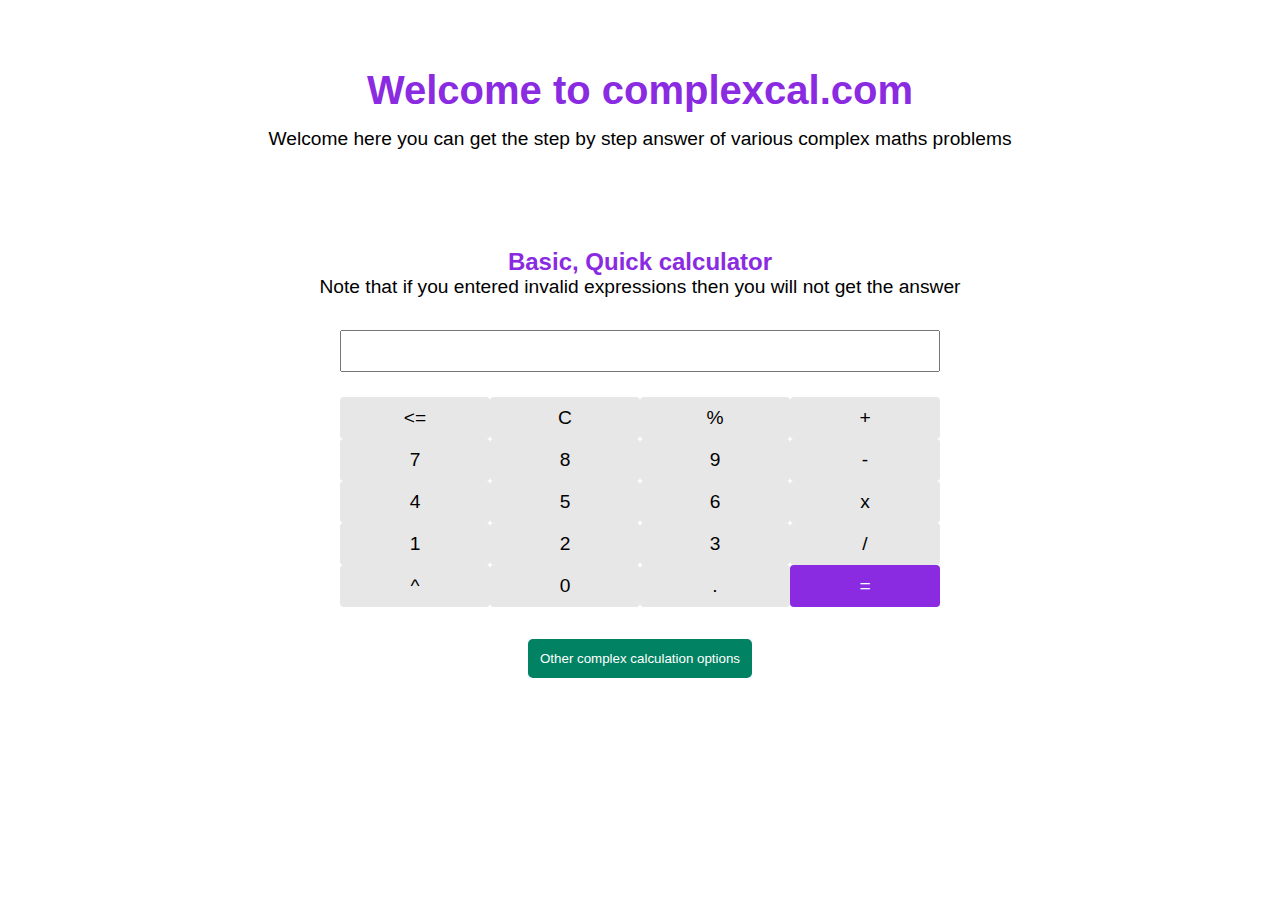
<file: index.html>
<!DOCTYPE html>
<html lang="en">
  <head>
    <meta charset="UTF-8" />
    <meta http-equiv="X-UA-Compatible" content="IE=edge" />
    <meta name="viewport" content="width=device-width, initial-scale=1.0" />
    <link rel="stylesheet" href="/css/utils.css" />
    <link rel="stylesheet" href="/css/home.css" />
    <title>Maths homeWorker | complexCal</title>
  </head>
  <body>
    <main>
      <section id="home">
        <h1>Welcome to complexcal.com</h1>
        <p>
          Welcome here you can get the step by step answer of various complex
          maths problems
        </p>
      </section>
      <section id="basicCalculator">
        <h2>Basic, Quick calculator</h2>
        <p>
          Note that if you entered invalid expressions then you will not get the
          answer
        </p>
        <div class="cal">
          <input type="text" class="inp" />
          <div class="calBtns">
            <button class="btnCal">&lt;=</button>
            <button class="btnCal">C</button>
            <button class="btnCal">%</button>
            <button class="btnCal">+</button>

            <button class="btnCal">7</button>
            <button class="btnCal">8</button>
            <button class="btnCal">9</button>
            <button class="btnCal">-</button>

            <button class="btnCal">4</button>
            <button class="btnCal">5</button>
            <button class="btnCal">6</button>
            <button class="btnCal">x</button>

            <button class="btnCal">1</button>
            <button class="btnCal">2</button>
            <button class="btnCal">3</button>
            <button class="btnCal">/</button>

            <button class="btnCal">^</button>
            <button class="btnCal">0</button>
            <button class="btnCal">.</button>
            <button class="btnCal btnAns">=</button>
          </div>
        </div>
        <a href="/complexCalMenu.html"
          ><button class="btnPrimary">
            Other complex calculation options
          </button></a
        >
      </section>
    </main>
  </body>
  <script src="/js/cal.js"></script>
</html>
</file>
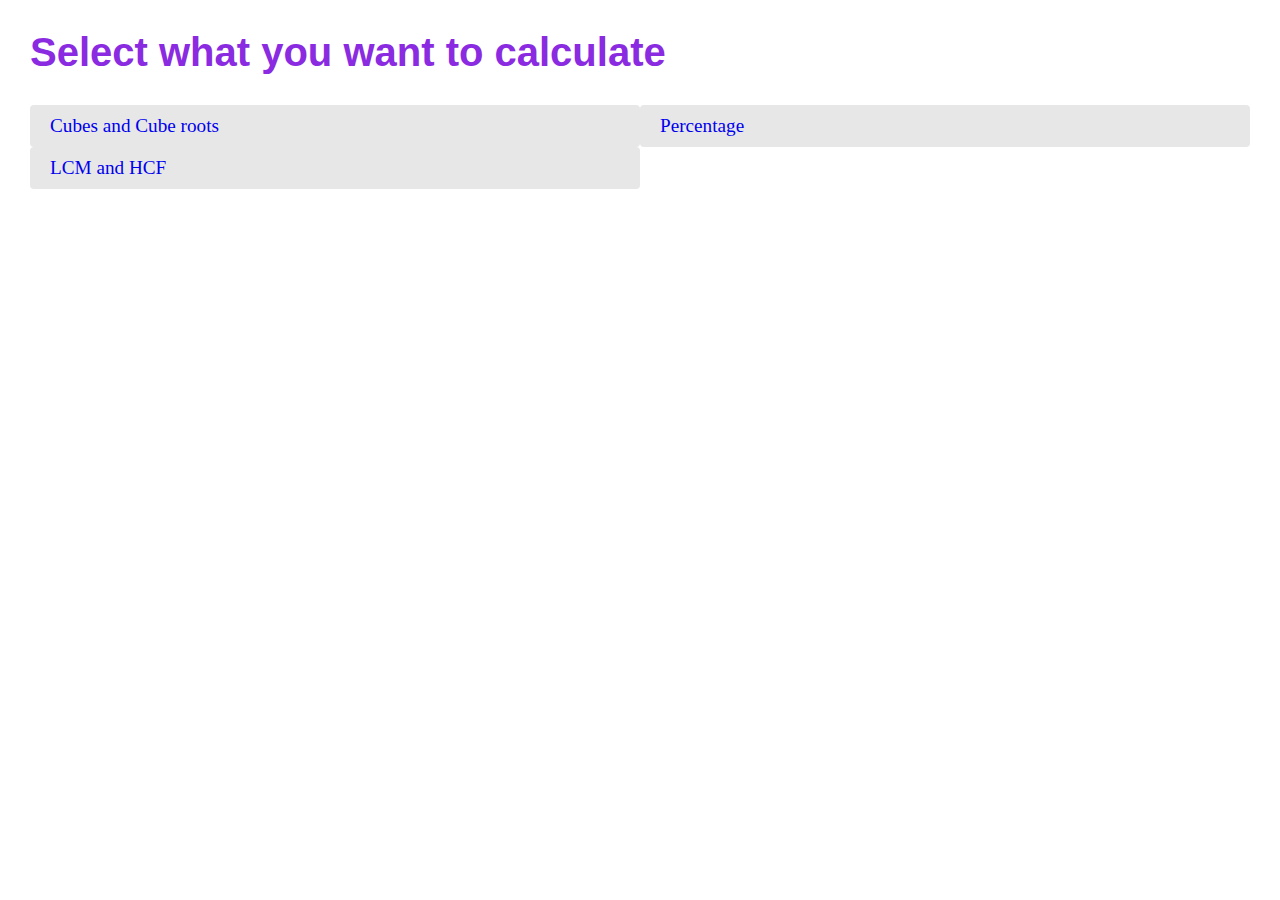
<file: complexCalMenu.html>
<!DOCTYPE html>
<html lang="en">
  <head>
    <meta charset="UTF-8" />
    <meta http-equiv="X-UA-Compatible" content="IE=edge" />
    <meta name="viewport" content="width=device-width, initial-scale=1.0" />
    <link rel="stylesheet" href="/css/utils.css" />
    <link rel="stylesheet" href="/css/complexCalMenu.css" />
    <title>Complex calculations(cube,cube root,etc.) | complexCal.com</title>
  </head>
  <body>
    <main>
      <section>
        <h1>Select what you want to calculate</h1>
        <div class="container">
          <div class="link">
            <a href="/cubesAndCubeRoots.html"
              ><div class="btnCal">Cubes and Cube roots</div></a
            >
          </div>
          <div class="link">
            <a href="/percentage.html"><div class="btnCal">Percentage</div></a>
          </div>
          <div class="link">
            <a href="/lcmHcf.html"><div class="btnCal">LCM and HCF</div></a>
          </div>
        </div>
      </section>
    </main>
  </body>
</html>
</file>
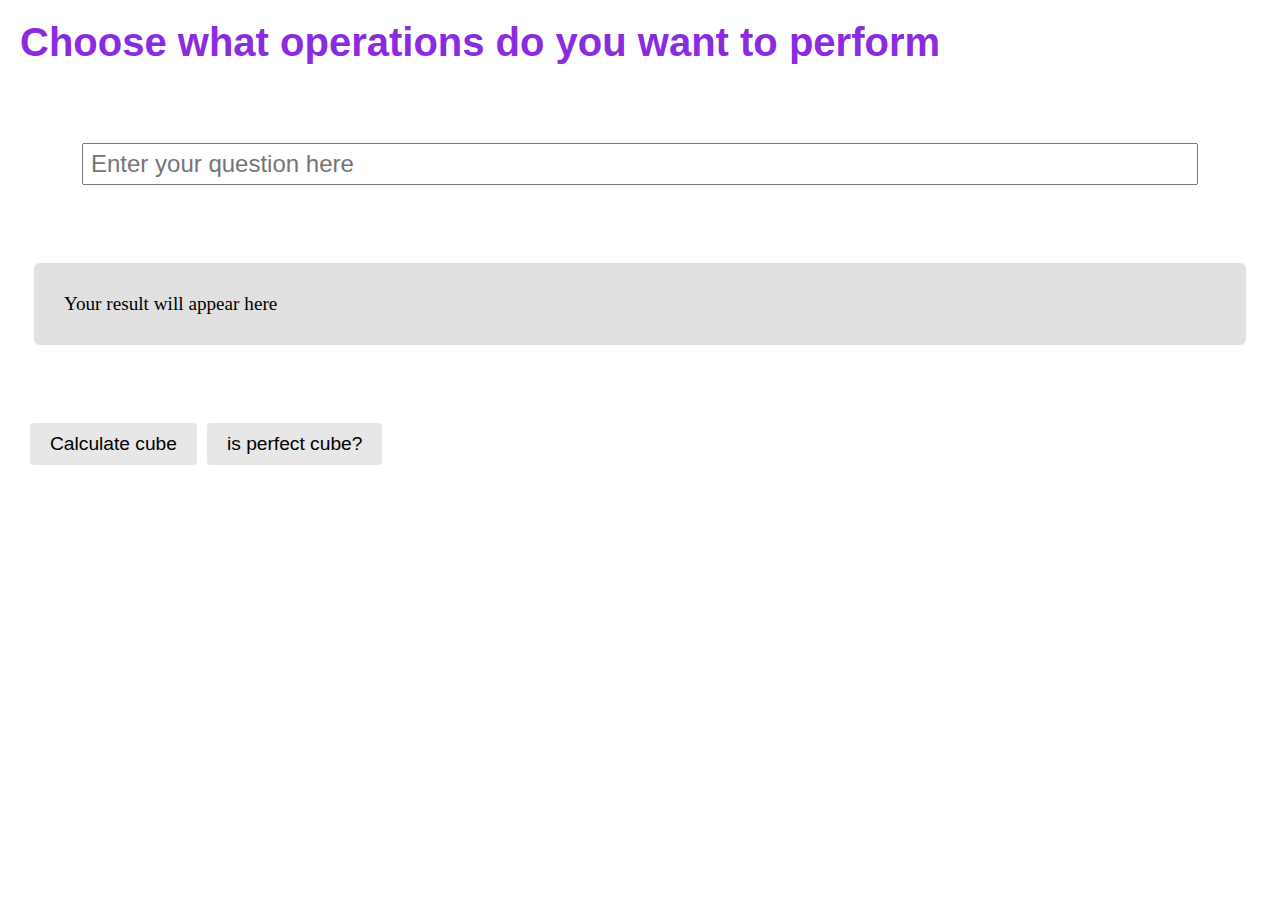
<file: cubesAndCubeRoots.html>
<!DOCTYPE html>
<html lang="en">
  <head>
    <meta charset="UTF-8" />
    <meta http-equiv="X-UA-Compatible" content="IE=edge" />
    <meta name="viewport" content="width=device-width, initial-scale=1.0" />
    <link rel="stylesheet" href="/css/utils.css" />
    <link rel="stylesheet" href="/css/conpCalPages.css" />
    <title>Calculate cubes and cube roots | complexCal.com</title>
  </head>
  <body>
    <main>
      <h1>Choose what operations do you want to perform</h1>
      <section id="sectionInput">
        <input
          type="text"
          class="inp"
          id="inputMain"
          placeholder="Enter your question here"
        />
      </section>
      <section id="result">
        <div class="resTxt resElm">Your result will appear here</div>
        <div class="resCal resElm"></div>
      </section>
      <section id="options">
        <button class="btnCal" id="calCube" onclick="putCube()">
          Calculate cube
        </button>
        <button class="btnCal" id="calCube" onclick="putIsPerfectCube()">
          is perfect cube?
        </button>
      </section>
    </main>
  </body>
  <script src="/js/utils.js"></script>
  <script src="/js/cubesAndCubeRoots.js"></script>
</html>
</file>
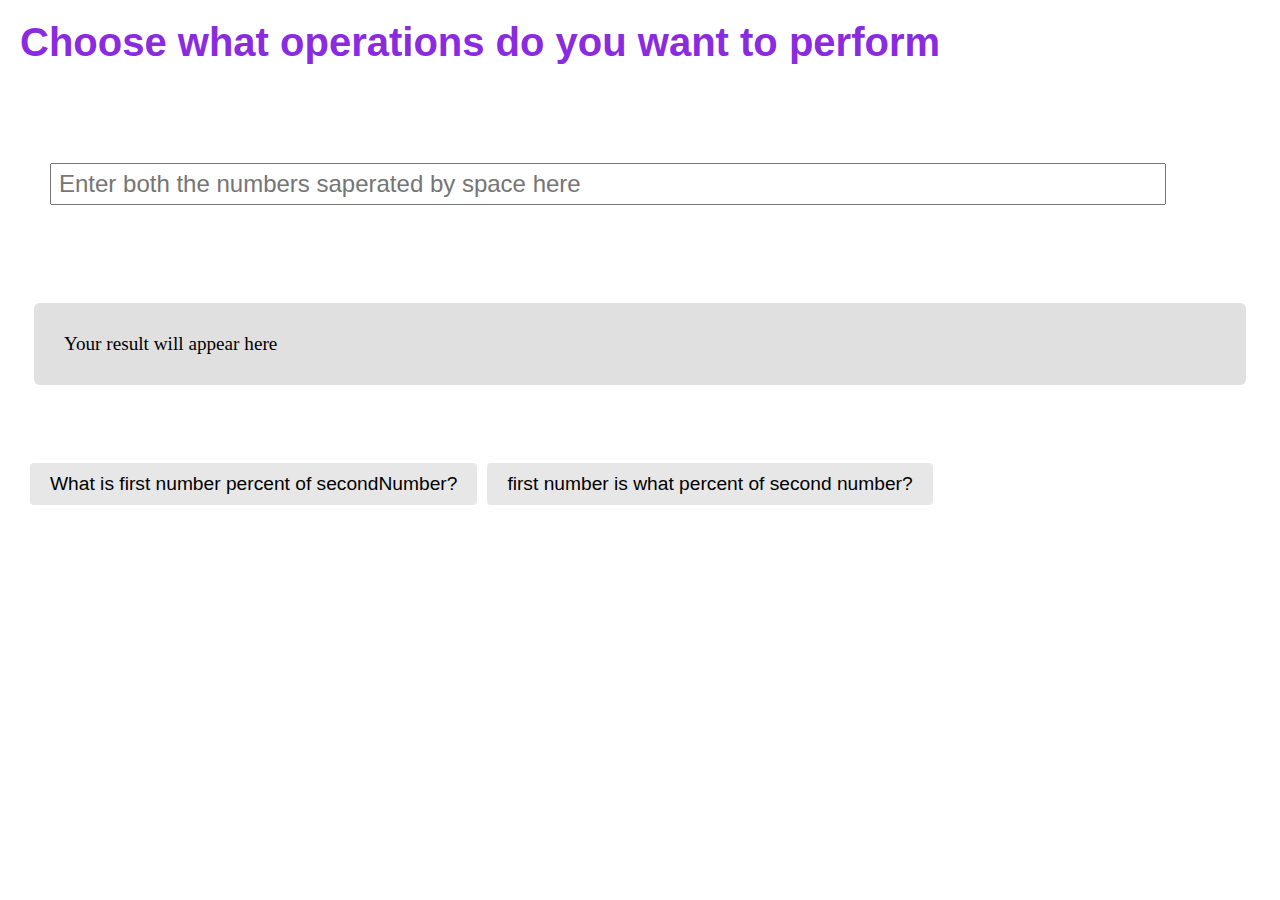
<file: percentage.html>
<!DOCTYPE html>
<html lang="en">
  <head>
    <meta charset="UTF-8" />
    <meta http-equiv="X-UA-Compatible" content="IE=edge" />
    <meta name="viewport" content="width=device-width, initial-scale=1.0" />
    <link rel="stylesheet" href="/css/utils.css" />
    <link rel="stylesheet" href="/css/compCalPages.css" />
    <link rel="stylesheet" href="/css/percentage.css" />
    <title>Complex calculations(cube,cube root,etc.) | complexCal.com</title>
  </head>
  <body>
    <main>
      <h1>Choose what operations do you want to perform</h1>
      <section id="sectionInput">
        <input type="text" class="inp" placeholder="Enter both the numbers saperated by space here" id="inputMain"/>
      </section>
      <section id="result">
        <div class="resTxt resElm">Your result will appear here</div>
        <div class="resCal resElm"></div>
      </section>
      <section id="options">
        <button class="btnCal" id="px">
          What is first number percent of secondNumber?
        </button>
        <button class="btnCal" id="xy">
          first number is what percent of second number?
        </button>
      </section>
    </main>
    </main>
    <script src="/js/utils.js"></script>
    <script src="/js/percentage.js"></script>
  </body>
</html>
</file>
<file: css/utils.css>
* {
  margin: 0;
  padding: 0;
}

:root {
  --colorPrimary: blueviolet;
  --colorSecondary: rgb(231, 231, 231);
  --colorBtnPrimary: rgb(1, 130, 98);
}

*::selection {
  color: white;
  background-color: var(--colorBtnPrimary);
}

h1,
h2 {
  font-family: "Gill Sans", "Gill Sans MT", Calibri, "Trebuchet MS", sans-serif;
  color: var(--colorPrimary);
}

h1 {
  font-size: 2.5rem;
}

p {
  font-family: "Trebuchet MS", "Lucida Sans Unicode", "Lucida Grande",
    "Lucida Sans", Arial, sans-serif;
  font-size: 1.2rem;
}

section {
  margin-top: 3rem;
  margin-bottom: 3rem;
  padding: 30px;
}

.inp {
  padding: 5px 7px;
  font-size: 1.5rem;
  column-span: 4 span 1;
}

.btnCal {
  padding: 10px 20px;
  cursor: pointer;
  background-color: var(--colorSecondary);
  border: none;
  border-radius: 4px;
  font-size: 1.2rem;
}

.btnCal:hover {
  background-color: var(--colorPrimary);
  color: white;
}

.cal {
  width: 95%;
  margin-top: 2rem;
  margin-bottom: 2rem;
  display: grid;
  grid-template-columns: 100%;
  max-width: 600px;
}

.calBtns {
  display: grid;
  grid-template-columns: 25% 25% 25% 25%;
  margin-top: 25px;
}

.btnAns {
  background-color: var(--colorPrimary);
  color: white;
}

.btnPrimary {
  padding: 10px;
  color: white;
  background-color: var(--colorBtnPrimary);
  border-radius: 5px;
  transition: 0.2s all;
  border: 2px solid var(--colorBtnPrimary);
  cursor: pointer;
}

.btnPrimary:hover {
  background-color: white;
  color: var(--colorBtnPrimary);
}

@media screen and (max-width: 639px) {
  html {
    font-size: 13px;
  }
}

@media screen and (max-width: 534px) {
  html {
    font-size: 11px;
  }
}

@media screen and (max-width: 462px) {
  html {
    font-size: 9px;
  }
}
</file>
<file: css/home.css>
#home {
  display: flex;
  flex-direction: column;
  align-items: center;
  justify-content: center;
  padding: 20px;
}

#home h1 {
  text-align: center;
  margin-bottom: 15px;
}

#home p {
  text-align: center;
}

#basicCalculator {
  display: flex;
  align-items: center;
  justify-content: center;
  flex-direction: column;
}

#basicCalculator h2 {
  text-align: center;
}
</file>
<file: css/complexCalMenu.css>
section {
  margin-top: 0px;
}

.container {
  margin: auto;
  display: flex;
  flex-wrap: wrap;
  margin-top: 30px;
}

.link {
  width: 50%;
  display: flex;
  flex-direction: column;
  justify-content: center;
}

a {
  text-decoration: none;
}

@media screen and (max-width: 746px) {
  .link {
    width: 100%;
  }
}
</file>
<file: css/conpCalPages.css>
h1 {
  margin: 20px;
}

.inp {
  width: 90%;
  display: block;
  margin: auto;
}

#result {
  background-color: rgb(224, 224, 224);
  font-size: 1.2rem;
  width: 90%;
  margin: auto;
  border-radius: 6px;
  display: flex;
  flex-wrap: wrap;
}

#result .resElm {
  width: 50%;
  min-width: fit-content;
}

#result .resCal {
  display: flex;
  flex-direction: column;
  align-items: flex-end;
}

#options {
  display: flex;
  align-items: center;
  gap: 10px;
}

.lHTable {
  border: 2px solid black;
}

.lHTable td {
  border: 2px solid black;
  padding: 5px;
}
</file>
<file: css/compCalPages.css>
h1 {
  margin: 20px;
  color: var(--colorPrimary);
}

h2 {
  margin: 20px;
}

.inp {
  width: 90%;
  display: block;
  margin: auto;
}

#result {
  background-color: rgb(224, 224, 224);
  font-size: 1.2rem;
  width: 90%;
  margin: auto;
  border-radius: 6px;
  display: flex;
  flex-wrap: wrap;
}

#result .resElm {
  width: 50%;
  min-width: fit-content;
}

#result .resCal {
  display: flex;
  flex-direction: column;
  align-items: flex-end;
}

#options {
  display: flex;
  align-items: center;
  gap: 10px;
}

.lHTable {
  border: 2px solid black;
}

.lHTable td {
  border: 2px solid black;
  padding: 5px;
}
</file>
<file: css/percentage.css>
.inp {
  margin: 20px;
}
</file>
